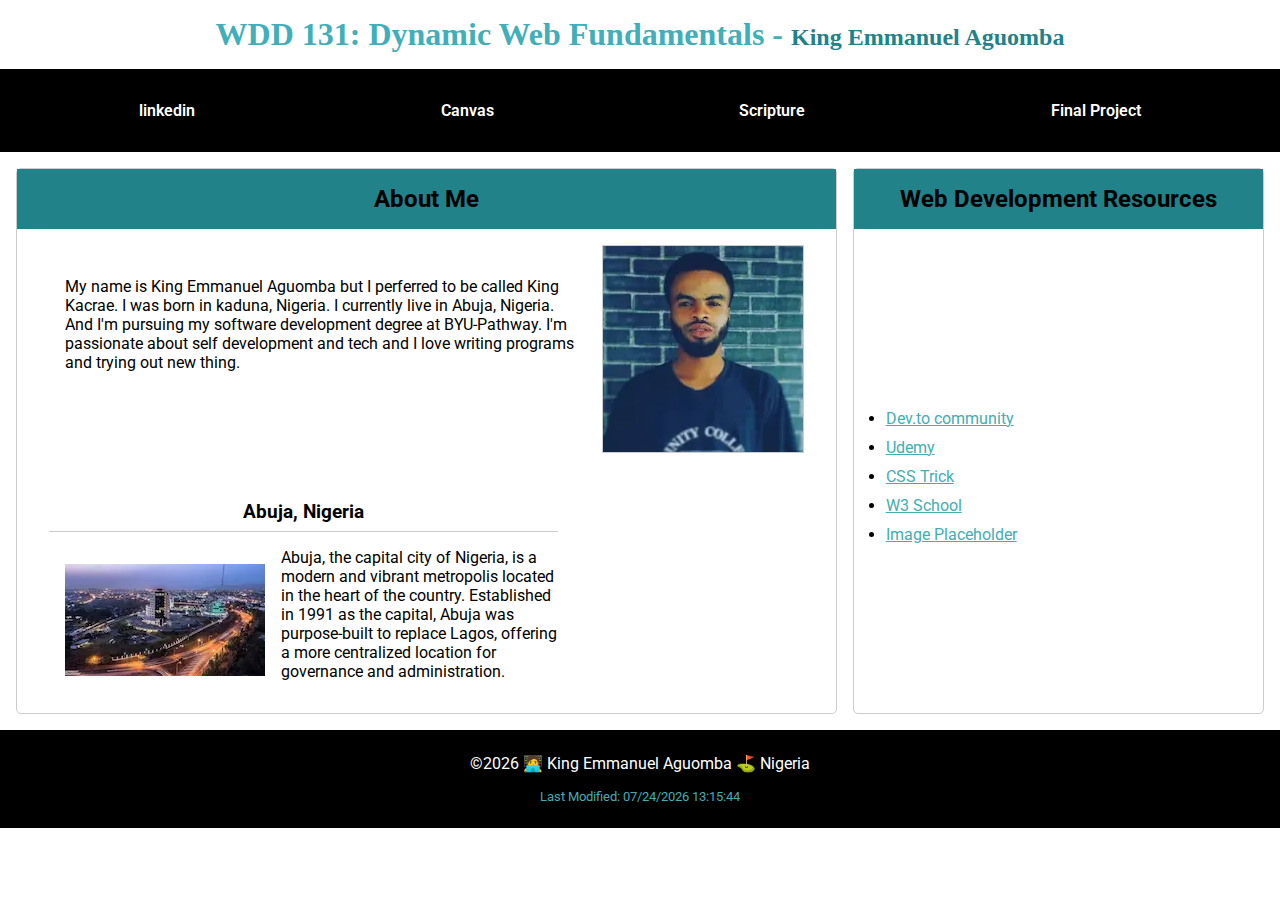
<file: index.html>
<!DOCTYPE html>
<html lang="en">
<head>
    <meta charset="UTF-8">
    <meta name="viewport" content="width=device-width, initial-scale=1.0">
    <title>WDD 131 - Dynamic Web Fundamentals - King Emmanuel Aguomba</title>
    <meta name="description" content="WDD 131 – Dynamic Web Fundamentals - King Emmanuel Aguomba">
    <meta name="author" content="King Emmanuel Aguomba">
    <link rel="stylesheet" href="styles/base.css">
    <link rel="preconnect" href="https://fonts.googleapis.com">
    <link rel="preconnect" href="https://fonts.gstatic.com" crossorigin>
    <link href="https://fonts.googleapis.com/css2?family=Roboto:ital,wght@0,100..900;1,100..900&display=swap" rel="stylesheet">
    <!--Script file-->
    <script src="scripts/getdates.js" defer></script>
</head>
<body>
    <header>
        <h1>WDD 131: Dynamic Web Fundamentals - <small>King Emmanuel Aguomba</small></h1>
        <nav>
            <a href="https://www.linkedin.com/in/king-aguomba" target="_blank">linkedin</a>
            <a href="https://byupw.instructure.com/." target="_blank">Canvas</a>
            <a href="https://www.churchofjesuschrist.org/study/scriptures" target="_blank">Scripture</a>
            <a href="">Final Project</a>
        </nav>
    </header>
    <div class="layout">
        <main>
            <section class="card">
                <div class="card-header">
                    <h2>About Me</h2>
                </div>
                <div class="card-body">
                    <img src="images/profile.webp" alt="Profile Picture">
                    <p>My name is King Emmanuel Aguomba but I perferred to be called King Kacrae. I was born in kaduna, Nigeria.
                        I currently live in Abuja, Nigeria. And I'm pursuing my software development degree at BYU-Pathway. I'm passionate
                        about self development and tech and I love writing programs and trying out new thing.
                    </p>
                </div>
            </section>
            <section class="card">
                <div class="card-footer">
                    <h3> Abuja, Nigeria</h3>
                    <img src="images/state.webp" alt="Abuja">
                    <p> 
                        Abuja, the capital city of Nigeria, is a modern and vibrant metropolis located in the heart of the country.
                        Established in 1991 as the capital, Abuja was purpose-built to replace Lagos, offering a more centralized
                        location for governance and administration.
                    </p>
                </div>
            </section>
        </main>
        <aside>
            <div class="card-header">
                <h2>Web Development Resources</h2>
            </div>
            <ul>
                <li><a href="">Dev.to community</a></li>
                <li><a href="">Udemy</a></li>
                <li><a href="">CSS Trick</a></li>
                <li><a href="">W3 School</a></li>
                <li><a href="">Image Placeholder</a></li>
            </ul>
        </aside>
   </div>
    <footer>
        <p>&copy;<span id="currentyear"></span> 🧑‍💻 King Emmanuel Aguomba ⛳ Nigeria</p>
        <p id="lastModified"></p>
    </footer>
</body>
</html>
</file>
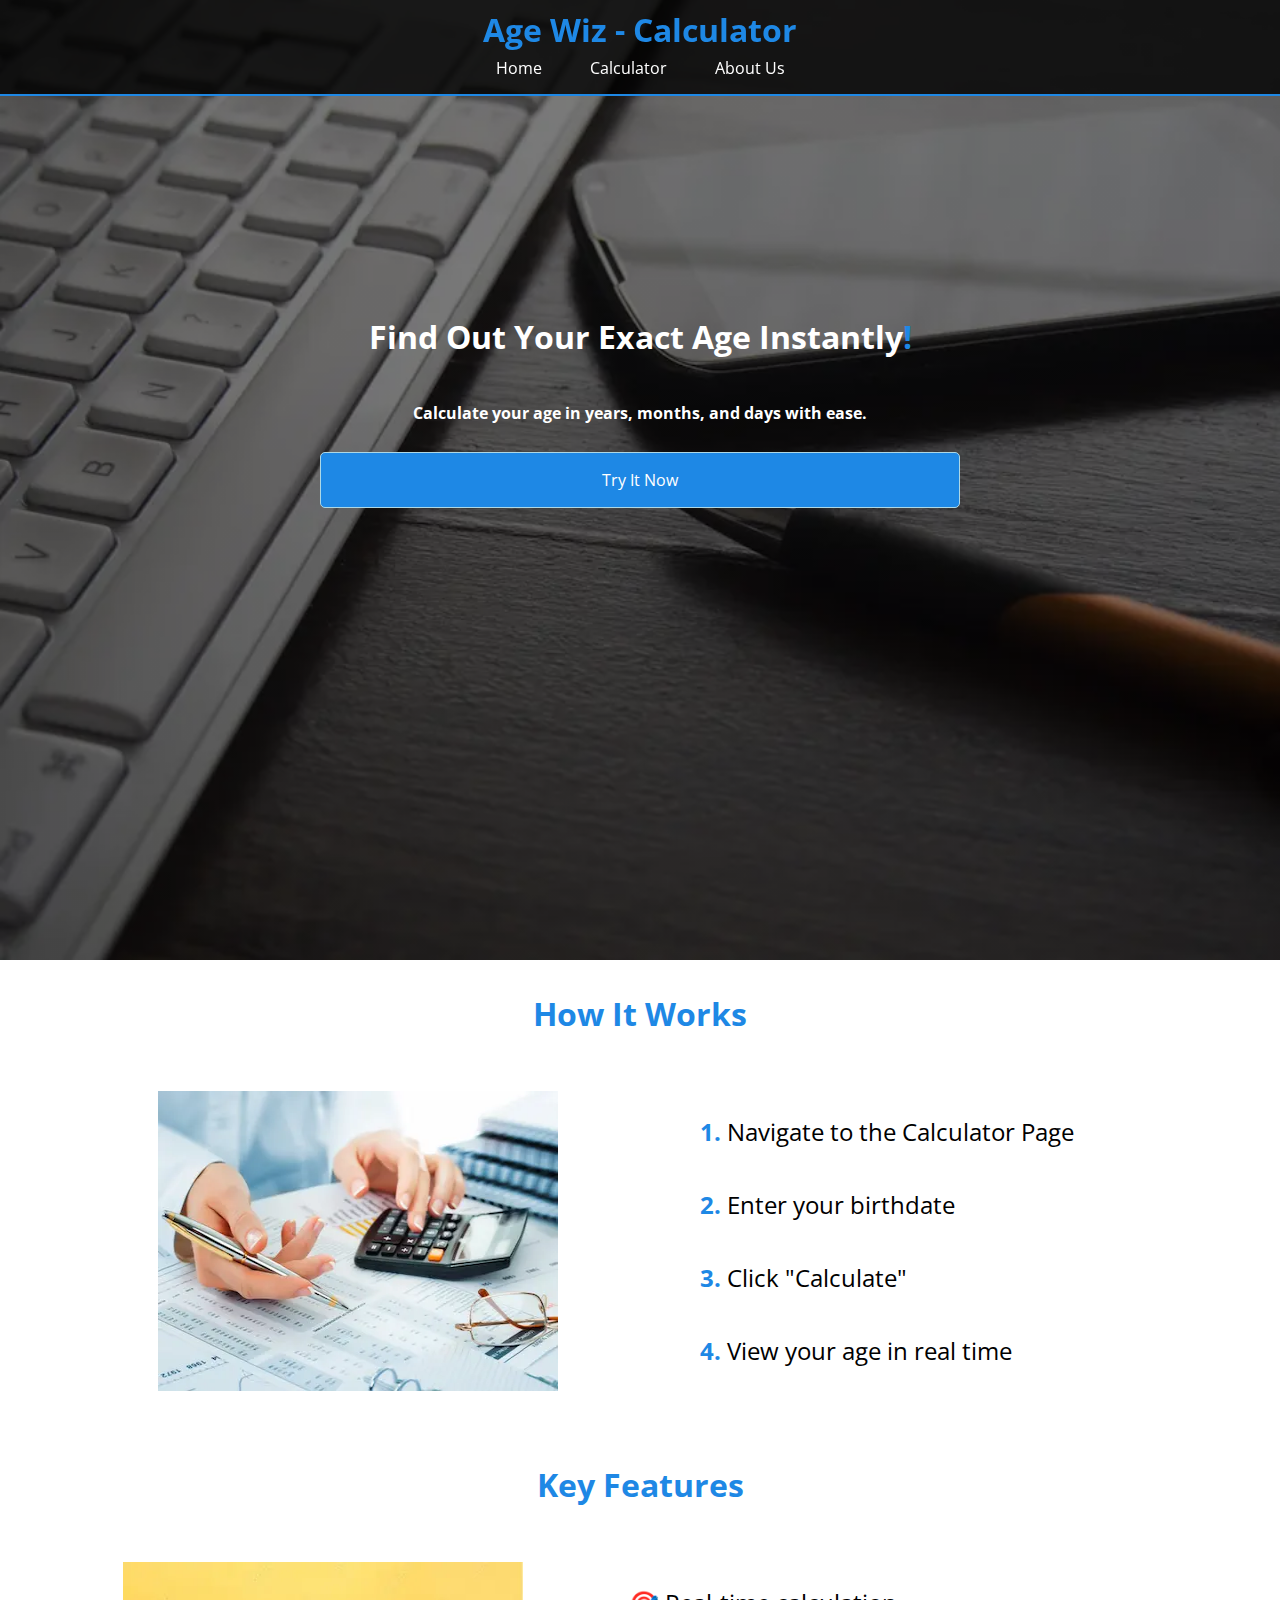
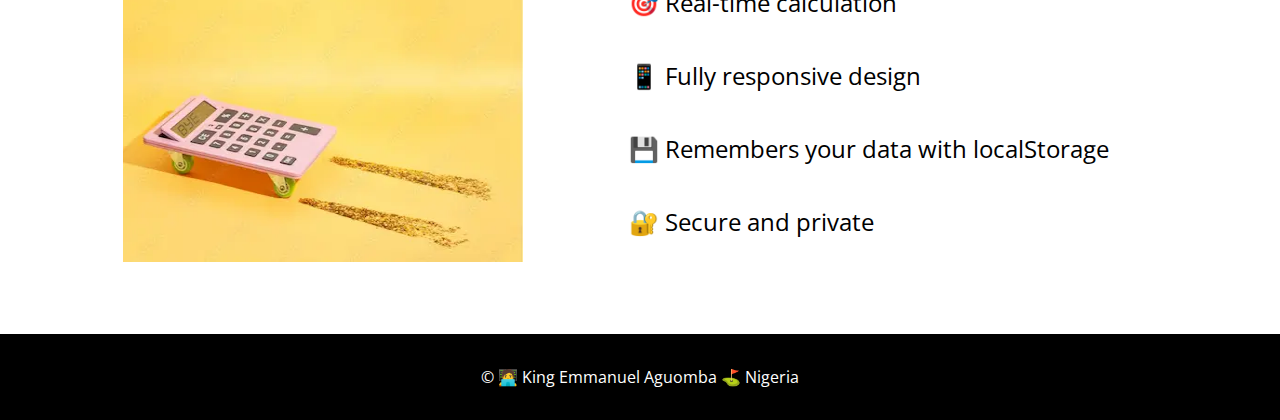
<file: project/index.html>
<!DOCTYPE html>
<html lang="en">
<head>
    <meta charset="UTF-8">
    <meta name="viewport" content="width=device-width, initial-scale=1.0">
    <title>Age Calculator</title>
    <link href="https://fonts.googleapis.com/css2?family=Open+Sans:ital,wght@0,300..800;1,300..800&family=Oswald:wght@200..700&family=Poppins:ital,wght@0,100;0,200;0,300;0,400;0,500;0,600;0,700;0,800;0,900;1,100;1,200;1,300;1,400;1,500;1,600;1,700;1,800;1,900&family=Roboto:ital,wght@0,100..900;1,100..900&display=swap" rel="stylesheet">
    <link rel="stylesheet" href="styles/age-style.css">
    <link rel="stylesheet" href="styles/large-age-style.css">
    <script src="scripts/calculator.js"></script>
</head>
<body>
    <header>
        <h1>Age Wiz - Calculator</h1>
        <nav>
            <ul>
                <li><a href="index.html">Home</a></li>
                <li><a href="calculator.html">Calculator</a></li>
                <li><a href="about.html">About Us</a></li>
            </ul>
       </nav>
    </header>
    <main>
        <div class="hero">
            <picture>
                <source srcset="images/larger-hero-img.webp" media="(min-width: 769px)">
                <source srcset="images/medium-hero-img.webp" media="(min-width: 500px)">
                <img src="images/small-hero-img.webp" alt="Hero-image" loading="lazy" width="400">
            </picture>
            <h1>Find Out Your Exact Age Instantly<span  id="exclamation">!</span></h1>
            <p>Calculate your age in years, months, and days with ease.</p>
            <a class="cta" href="calculator.html">Try It Now</a>
        </div>
        <section>
            <h2>How It Works</h2>
            <div class="list">
                <img src="images/feature-image.webp" alt="calculator" loading="lazy" width="400" height="300">
                <ul>
                    <li><strong class="numbers">1.</strong> Navigate to the Calculator Page</li>
                    <li><strong class="numbers">2.</strong> Enter your birthdate</li>
                    <li><strong class="numbers">3.</strong> Click "Calculate"</li>
                    <li><strong class="numbers">4.</strong> View your age in real time</li>
                </ul>
            </div>
        </section>
        <section>
            <h2>Key Features</h2>
            <div class="list">
                <img src="images/calculator-img.webp" alt="calculator" loading="lazy" width="400" height="300">
                <ul>
                    <li>🎯 Real-time calculation</li>
                    <li>📱 Fully responsive design</li>
                    <li>💾 Remembers your data with localStorage</li>
                    <li>🔐 Secure and private</li>
                </ul>
            </div>
        </section>
    </main>
    <footer>
        <p>&copy; <span id="year"></span>  🧑‍💻 King Emmanuel Aguomba ⛳ Nigeria </p>
    </footer>
</body>
</html>
</file>
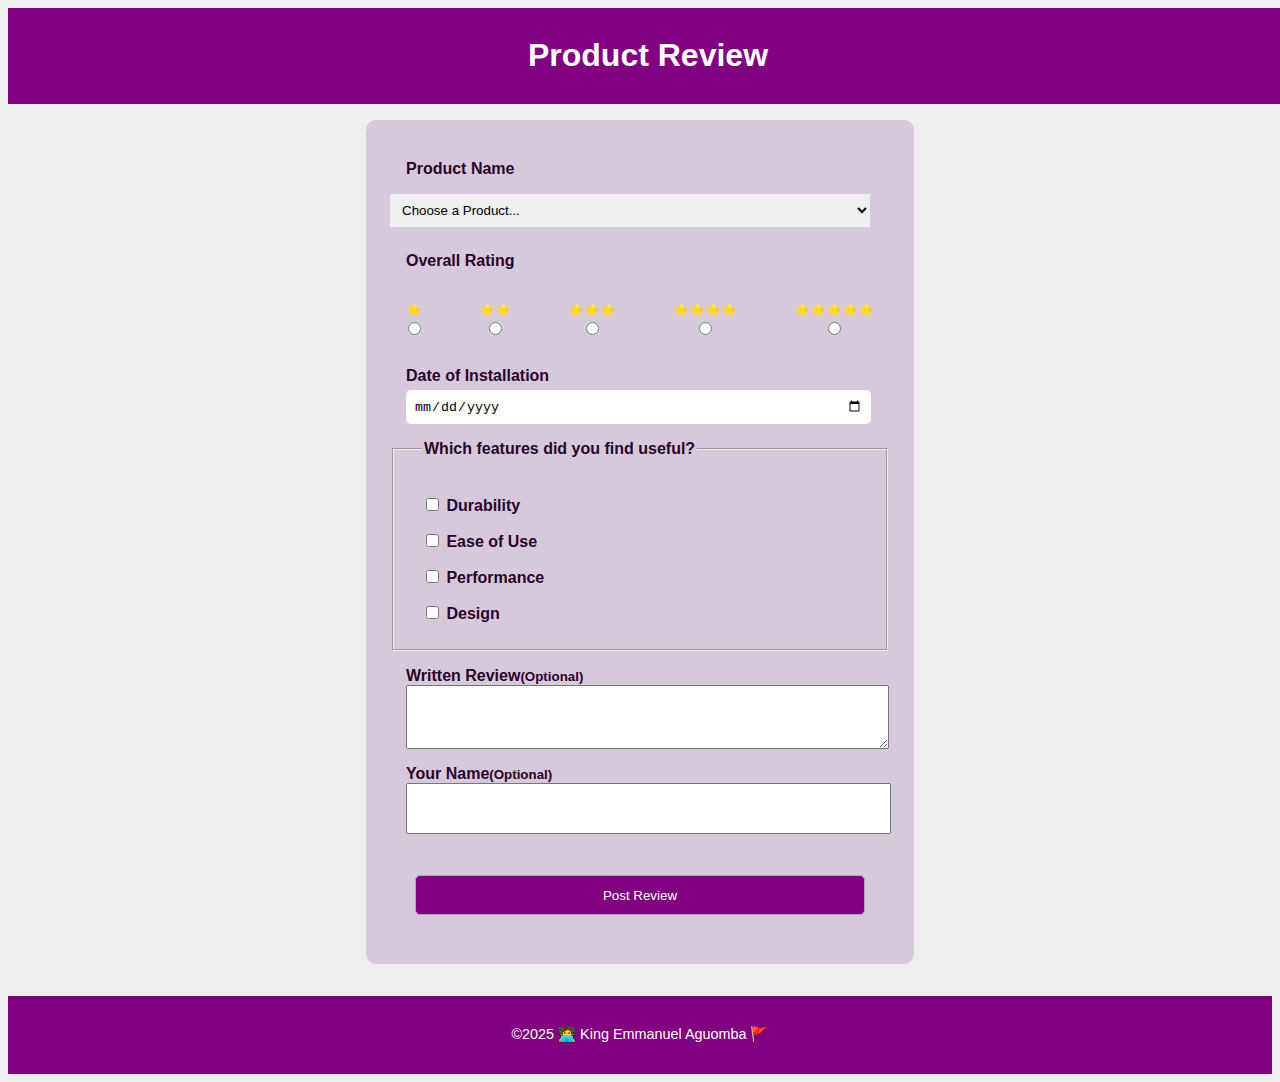
<file: form.html>
<!DOCTYPE html>
<html lang="en">
<head>
    <meta charset="UTF-8">
    <meta name="viewport" content="width=device-width, initial-scale=1.0">
    <title>Product Review</title>
    <link rel="stylesheet" href="styles/form.css">
    <script src="scripts/form.js" defer ></script>
</head>
<body>
    <header>
        <h1>Product Review</h1>
    </header>
    <main>
        <form method="get" action="review.html">
            <label for="productName">Product Name </label>
            <select id="productName" name="productName" required>
                <option value="" disabled selected>Choose a Product...</option>
            </select>
            <label>Overall Rating</label>
            <div class="rating">
                <label for="star1">⭐
                    <input type="radio" id="star1" name="rating" value="1" required >
                </label>
                <label for="star2">⭐⭐
                    <input type="radio" id="star2" name="rating" value="2" required >
                </label>
                <label for="star3">⭐⭐⭐
                    <input type="radio" id="star3" name="rating" value="3" required >
                </label>
                <label for="star4">⭐⭐⭐⭐
                    <input type="radio" id="star4" name="rating" value="4" required >
                </label>
                <label for="star5">⭐⭐⭐⭐⭐
                    <input type="radio" id="star5" name="rating" value="5" required >
                </label>
            </div>

            <label for="installDate">Date of Installation
                <input type="date" id="installDate" name = "installDate" required >
            </label>

            <fieldset>
                <legend>Which features did you find useful?</legend>
                <label><input type="checkbox" name="features" value="Durability" > Durability </label>
                <label><input type="checkbox" name="features" value="Ease of Use" > Ease of Use </label>
                <label><input type="checkbox" name="features" value="Performance"> Performance </label>
                <label><input type="checkbox" name="features" value="Design"> Design </label>
            </fieldset>

            <label for="writtenReview">Written Review<small>(Optional)</small>
                <textarea id="writtenReview" name="writtenReview"></textarea>
            </label>
            <label for="userName">Your Name<small>(Optional)</small>
                <input type="text" id="userName" name="userName">
            </label>

            <input type="submit" value="Post Review">
        </form>
    </main>
    <footer>
        <p>&copy;2025 🧑‍💻 King Emmanuel Aguomba 🚩</p>
    </footer>
</body>
</html>
</file>
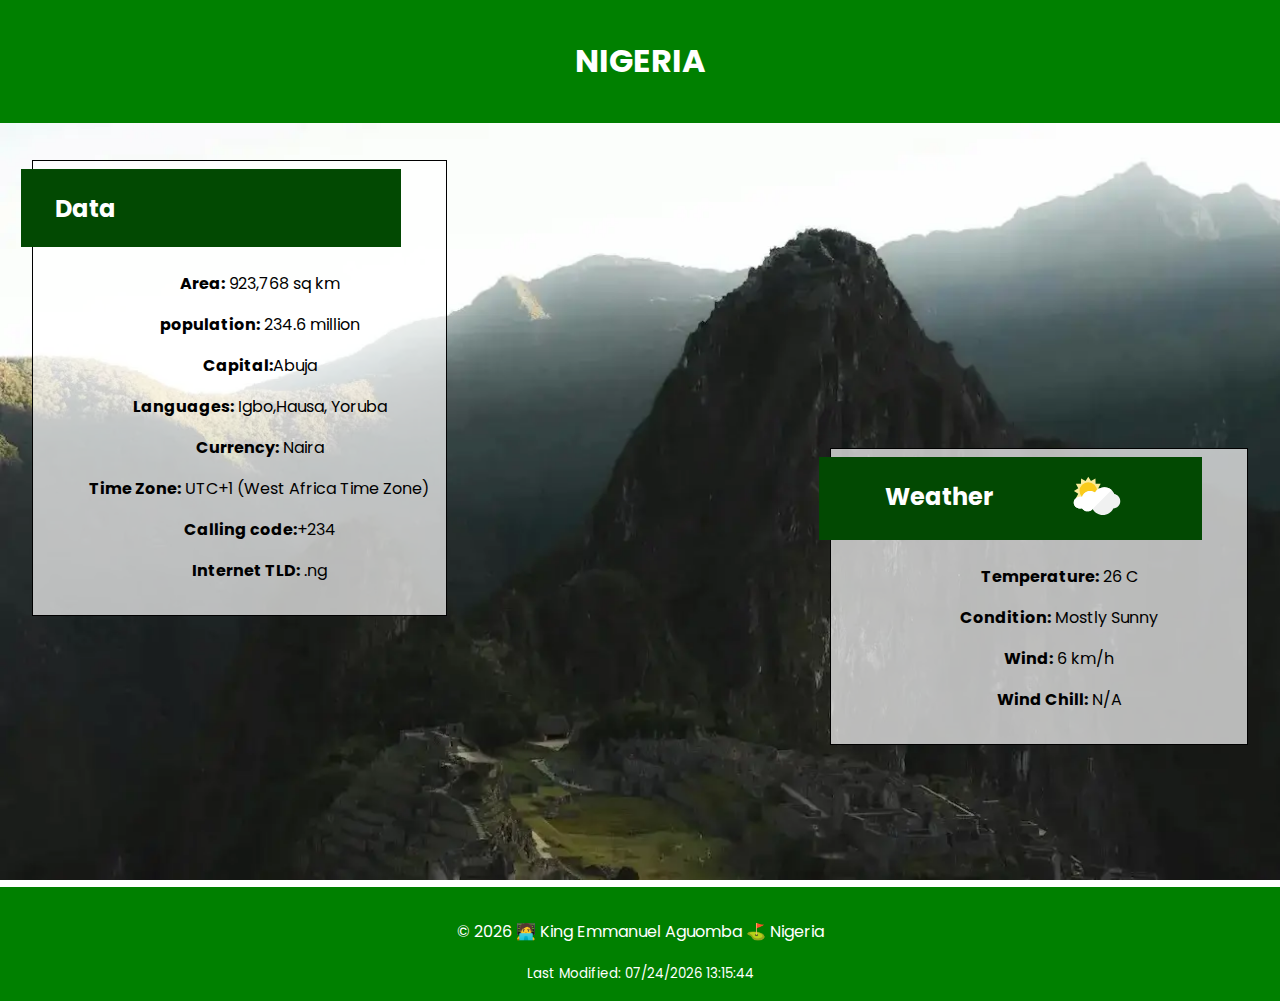
<file: place.html>
<!DOCTYPE html>
<html lang="en-US">
<head>
    <meta charset="UTF-8">
    <meta name="viewport" content="width=device-width, initial-scale=1.0">
    <title>Nigeria | WDD131</title>
    <meta name="Description" content="My country page.">
    <meta name="Author" content="King Emmanuel Aguomba">

    <link rel="preconnect" href="https://fonts.googleapis.com">
    <link rel="preconnect" href="https://fonts.gstatic.com" crossorigin>
    <link href="https://fonts.googleapis.com/css2?family=Open+Sans:ital,wght@0,300..800;1,300..800&family=Oswald:wght@200..700&family=Poppins:ital,wght@0,100;0,200;0,300;0,400;0,500;0,600;0,700;0,800;0,900;1,100;1,200;1,300;1,400;1,500;1,600;1,700;1,800;1,900&family=Roboto:ital,wght@0,100..900;1,100..900&display=swap" rel="stylesheet">
    <link rel="stylesheet" href="styles/place.css">
    <link rel="stylesheet" href="styles/place-large.css">

    <script src="scripts/place.js" defer></script>
</head>
<body>
    <header>
            <h1>NIGERIA</h1>
    </header>
    <main>
        <div class="hero">
            <picture>
                <source srcset="images/hero-large-img.webp" media="(min-width: 1000px)">
                <source srcset="images/hero-medium-img.webp" media="(min-width: 550px)">
                <img src="images/hero-small-img.webp" alt="hero-img" width="400" height="200">
            </picture>
        </div>
        <section>
            <div class="data">
                <div class="data-header">
                    <h2>Data</h2>
                </div>
                <ul>
                    <li><strong>Area:</strong> 923,768 sq km</li>
                    <li><strong>population:</strong> 234.6 million</li>
                    <li><strong>Capital:</strong>Abuja</li>
                    <li><strong>Languages:</strong> Igbo,Hausa, Yoruba</li>
                    <li><strong>Currency:</strong> Naira</li>
                    <li><strong>Time Zone:</strong> UTC+1 (West Africa Time Zone) </li>
                    <li><strong>Calling code:</strong>+234</li>
                    <li><strong>Internet TLD:</strong> .ng</li>
                </ul>
            </div>
        </section>
        <section>
            <div class="weather">
                <div class="data-header">
                    <h2>Weather</h2>
                    <img src="images/cloudy_sun_icon.svg" alt="Weather">
                </div>
                <ul>
                    <li><strong>Temperature:</strong> 26 C</li>
                    <li><strong>Condition:</strong> Mostly Sunny</li>
                    <li><strong>Wind:</strong> 6 km/h </li>
                    <li><strong>Wind Chill:</strong> <span id="wind-chill"></span></li>
                </ul>
            </div>
        </section>
    </main>
    <footer>
        <p>&copy; <span id="year"></span>  🧑‍💻 King Emmanuel Aguomba ⛳ Nigeria </p>
        <small><span id="last-modified"></span> </small>
    </footer>
</body>
</html>
</file>
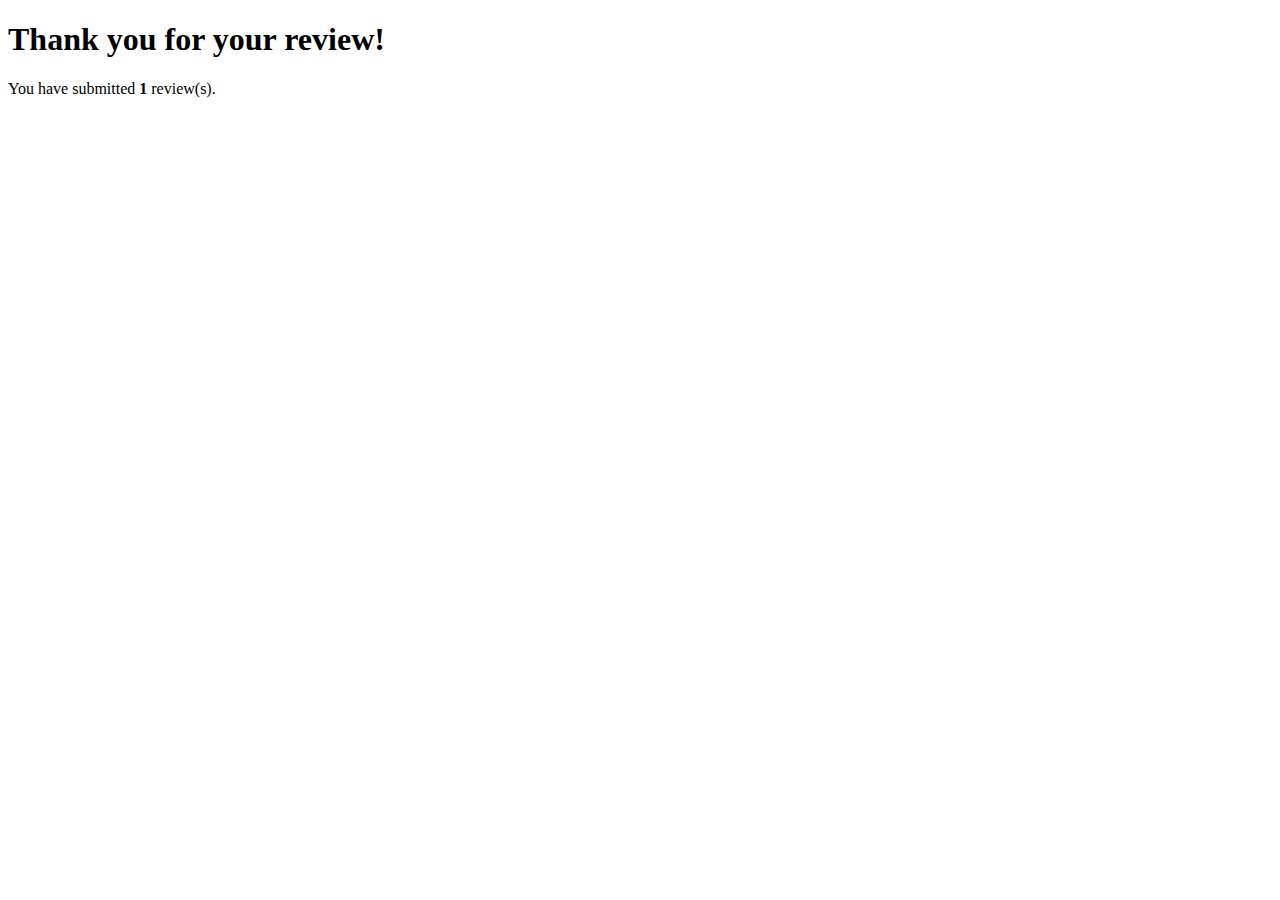
<file: review.html>
<!DOCTYPE html>
<html lang="en">
<head>
    <meta charset="UTF-8">
    <meta name="viewport" content="width=device-width, initial-scale=1.0">
    <title>Review Cofirmation</title>
    <script src="scripts/review.js" defer></script>
</head>
<body>
    <h1>Thank you for your review!</h1>
  <p>You have submitted <strong id="review-count"></strong> review(s).</p>
</body>
</html>
</file>
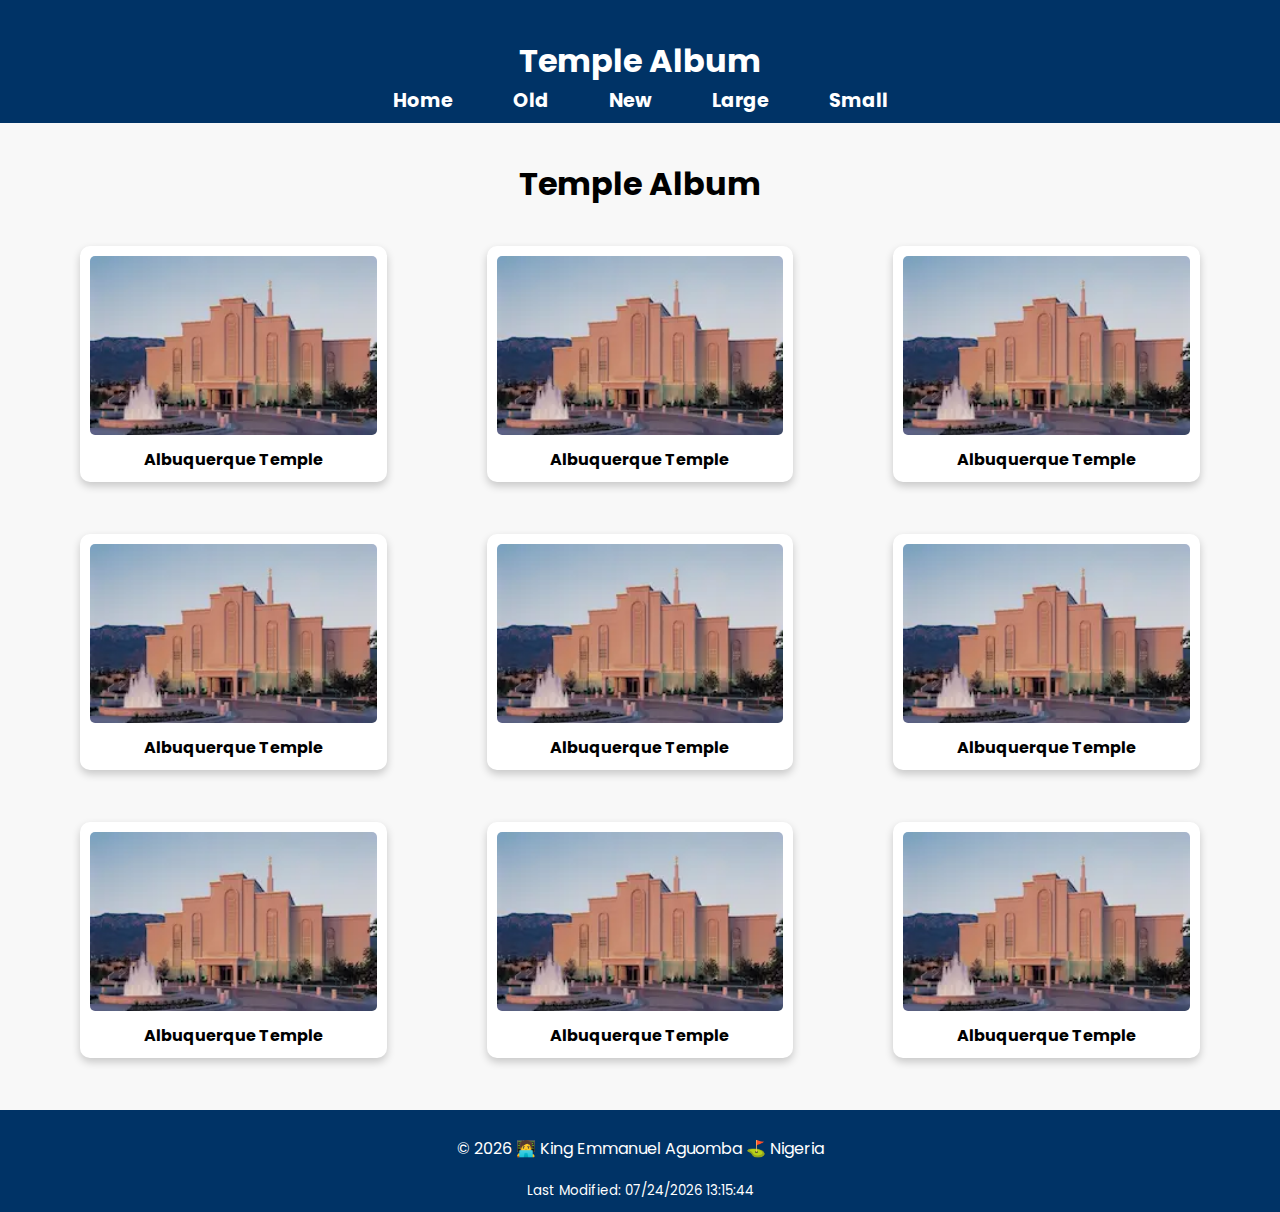
<file: temples.html>
<!DOCTYPE html>
<html lang="en">
<head>
    <meta charset="UTF-8">
    <meta name="viewport" content="width=device-width, initial-scale=1.0">
    <title>Document</title>
    <meta name="description" content="Building a responsive menu(Hamburger button) using JavaScript">
    <meta name="author" content="King Emmanuel Aguomba">

    <link rel="preconnect" href="https://fonts.googleapis.com">
    <link rel="preconnect" href="https://fonts.gstatic.com" crossorigin>
    <link href="https://fonts.googleapis.com/css2?family=Open+Sans:ital,wght@0,300..800;1,300..800&family=Oswald:wght@200..700&family=Poppins:ital,wght@0,100;0,200;0,300;0,400;0,500;0,600;0,700;0,800;0,900;1,100;1,200;1,300;1,400;1,500;1,600;1,700;1,800;1,900&family=Roboto:ital,wght@0,100..900;1,100..900&display=swap" rel="stylesheet">
    <link rel="stylesheet" href="styles/temples.css">
    <link rel="stylesheet" href="styles/temples-large.css">

    <script src="scripts/temples.js" defer></script>
</head>
<body>
    <header>
        <h1>Temple Album</h1>
        <nav>
            <button id="menu-tog">☰</button>
            <ul id="menu">
                <li><a href="#">Home</a></li>
                <li><a href="#">Old</a></li>
                <li><a href="#">New</a></li>
                <li><a href="">Large</a></li>
                <li><a href="">Small</a></li>
            </ul>
        </nav>
    </header>
    <main>
        <h1>Temple Album</h1>
        <section class="temples-gallery">
            <figure>
                <img src="images/temple.webp" alt="Temple 1">
                <figcaption> Albuquerque Temple</figcaption>
            </figure>
            <figure>
                <img src="images/temple.webp" alt="Temple 2">
                <figcaption> Albuquerque Temple</figcaption>
            </figure>
            <figure>
                <img src="images/temple.webp" alt="Temple 3">
                <figcaption> Albuquerque Temple</figcaption>
            </figure>
            <figure>
                <img src="images/temple.webp" alt="Temple 4">
                <figcaption> Albuquerque Temple</figcaption>
            </figure>
            <figure>
                <img src="images/temple.webp" alt="Temple 5">
                <figcaption> Albuquerque Temple</figcaption>
            </figure>
            <figure>
                <img src="images/temple.webp" alt="Temple 6">
                <figcaption> Albuquerque Temple</figcaption>
            </figure>
            <figure>
                <img src="images/temple.webp" alt="Temple 7">
                <figcaption> Albuquerque Temple</figcaption>
            </figure>
            <figure>
                <img src="images/temple.webp" alt="Temple 8">
                <figcaption> Albuquerque Temple</figcaption>
            </figure>
            <figure>
                <img src="images/temple.webp" alt="Temple 9">
                <figcaption> Albuquerque Temple</figcaption>
            </figure>

        </section>
    </main>
    <footer>
        <p>&copy; <span id="year"></span>  🧑‍💻 King Emmanuel Aguomba ⛳ Nigeria </p>
        <small><span id="last-modified"></span> </small>
    </footer>
</body>
</html>
</file>
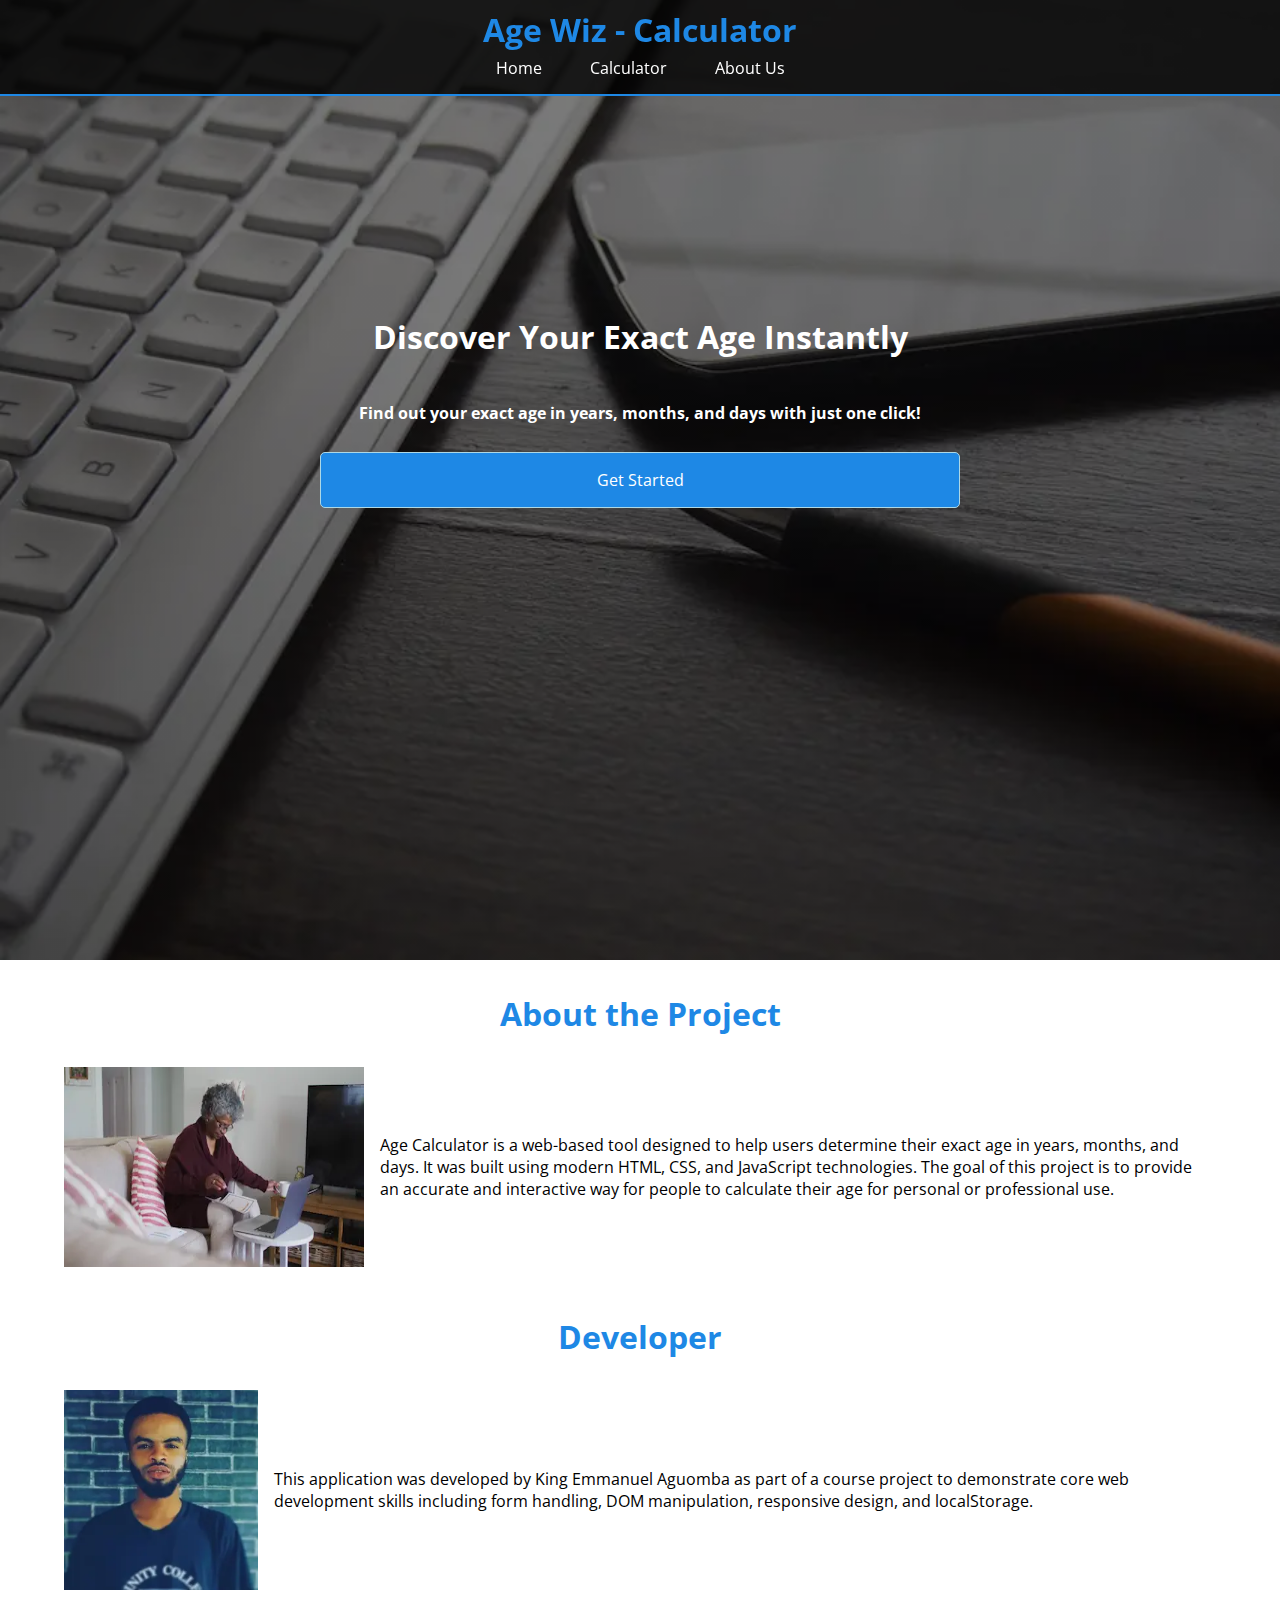
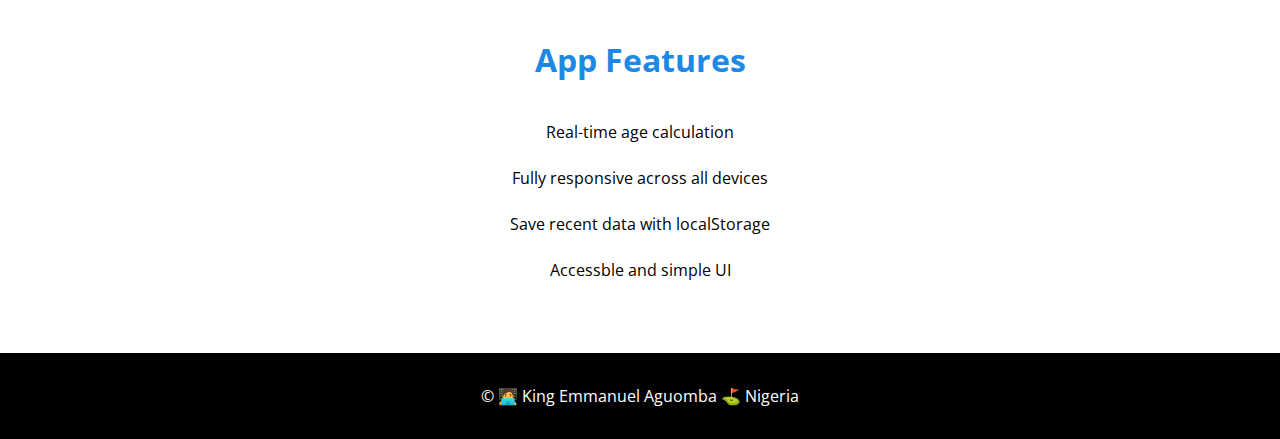
<file: project/about.html>
<!DOCTYPE html>
<html lang="en">
<head>
    <meta charset="UTF-8">
    <meta name="viewport" content="width=device-width, initial-scale=1.0">
    <title>Age Calculator</title>
    <link href="https://fonts.googleapis.com/css2?family=Open+Sans:ital,wght@0,300..800;1,300..800&family=Oswald:wght@200..700&family=Poppins:ital,wght@0,100;0,200;0,300;0,400;0,500;0,600;0,700;0,800;0,900;1,100;1,200;1,300;1,400;1,500;1,600;1,700;1,800;1,900&family=Roboto:ital,wght@0,100..900;1,100..900&display=swap" rel="stylesheet">
    <link rel="stylesheet" href="styles/age-style.css">
    <link rel="stylesheet" href="styles/large-age-style.css">
    <script src="scripts/calculator.js" defer></script>
</head>
<body>
    <header>
        <h1>Age Wiz - Calculator</h1>
        <nav>
            <ul>
                <li><a href="index.html">Home</a></li>
                <li><a href="calculator.html">Calculator</a></li>
                <li><a href="about.html">About Us</a></li>
            </ul>
       </nav>
    </header>
    <main>
        <div class="hero">
            <picture>
                <source srcset="images/larger-hero-img.webp" media="(min-width: 769px)">
                <source srcset="images/medium-hero-img.webp" media="(min-width: 500px)">
                <img src="images/small-hero-img.webp" alt="Hero-image" width="400">
            </picture>
            <h1>Discover Your Exact Age Instantly</h1>
            <p>Find out your exact age in years, months, and days with just one click!</p>
            <a class="cta" href="calculator.html">Get Started</a>
        </div>
        <section>
            <h2>About the Project</h2>
            <div class="list">
                <img src="images/small-hero-img1.webp" alt="calculator" loading="lazy" width="300" height="200">
                <p>Age Calculator is a web-based tool designed to help users determine their exact age in years, months,
                    and days. It was built using modern HTML, CSS, and JavaScript technologies. The goal of this project
                   is to provide an accurate and interactive way for people to calculate their age for personal or professional use.
                </p>
            </div>
        </section>
        <section>
            <h2>Developer</h2>
            <div class="list">
                <img src="images/Mypassport.webp" alt="calculator" loading="lazy" width="300" height="200">
                <p>This application was developed by King Emmanuel Aguomba as part of a course project
                    to demonstrate core web development skills including form handling, DOM manipulation,
                    responsive design, and localStorage.
                </p>
            </div>
        </section>
        <section>
            <h2>App Features</h2>
            <ul class="about-feat">
                <li>Real-time age calculation</li>
                <li>Fully responsive across all devices</li>
                <li>Save recent data with localStorage</li>
                <li>Accessble and simple UI</li>
            </ul>
        </section>
    </main>
    <footer>
        <p>&copy; <span id="year"></span>  🧑‍💻 King Emmanuel Aguomba ⛳ Nigeria </p>
    </footer>
</body>
</html>
</file>
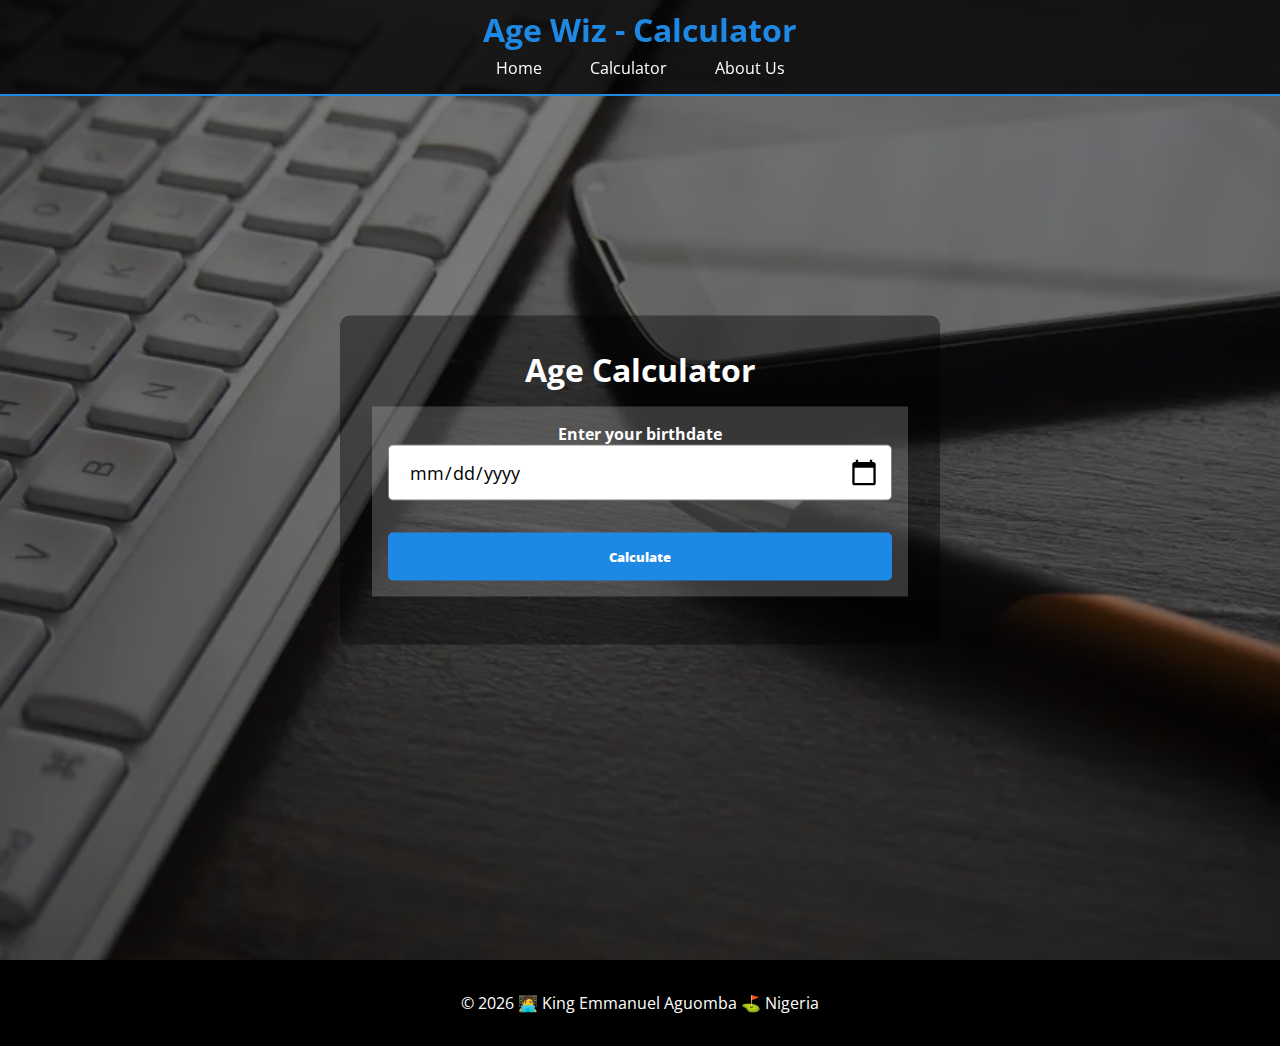
<file: project/calculator.html>
<!DOCTYPE html>
<html lang="en">
<head>
    <meta charset="UTF-8">
    <meta name="viewport" content="width=device-width, initial-scale=1.0">
    <title>Age Calculator</title>
    <link href="https://fonts.googleapis.com/css2?family=Open+Sans:ital,wght@0,300..800;1,300..800&family=Oswald:wght@200..700&family=Poppins:ital,wght@0,100;0,200;0,300;0,400;0,500;0,600;0,700;0,800;0,900;1,100;1,200;1,300;1,400;1,500;1,600;1,700;1,800;1,900&family=Roboto:ital,wght@0,100..900;1,100..900&display=swap" rel="stylesheet">
    <link rel="stylesheet" href="styles/age-style.css">
    <link rel="stylesheet" href="styles/large-age-style.css">
    <script src="scripts/calculator.js" defer></script>
</head>
<body>
    <header>
        <h1>Age Wiz - Calculator</h1>
        <nav>
            <ul>
                <li><a href="index.html">Home</a></li>
                <li><a href="calculator.html">Calculator</a></li>
                <li><a href="about.html">About Us</a></li>
            </ul>
        </nav>
    </header>
    <main>
        <div class="hero">
            <picture>
                <source srcset="images/larger-hero-img.webp" media="(min-width: 769px)">
                <source srcset="images/medium-hero-img.webp" media="(min-width: 500px)">
                <img src="images/small-hero-img.webp" alt="Hero-image" loading="lazy" width="400">
            </picture>
            <div class="calculator">
                <h2>Age Calculator</h2>
                <div class="input-box">
                    <label for="date">Enter your birthdate
                        <input type="date" id="date" name="date">
                    </label>
                    <button onclick="calculateAge()">Calculate</button>
                </div>
                <div id="result"></div>
            </div>
        </div>
    </main>
    <footer>
        <p>&copy; <span id="year"></span>  🧑‍💻 King Emmanuel Aguomba ⛳ Nigeria </p>
    </footer>
</body>
</html>
</file>
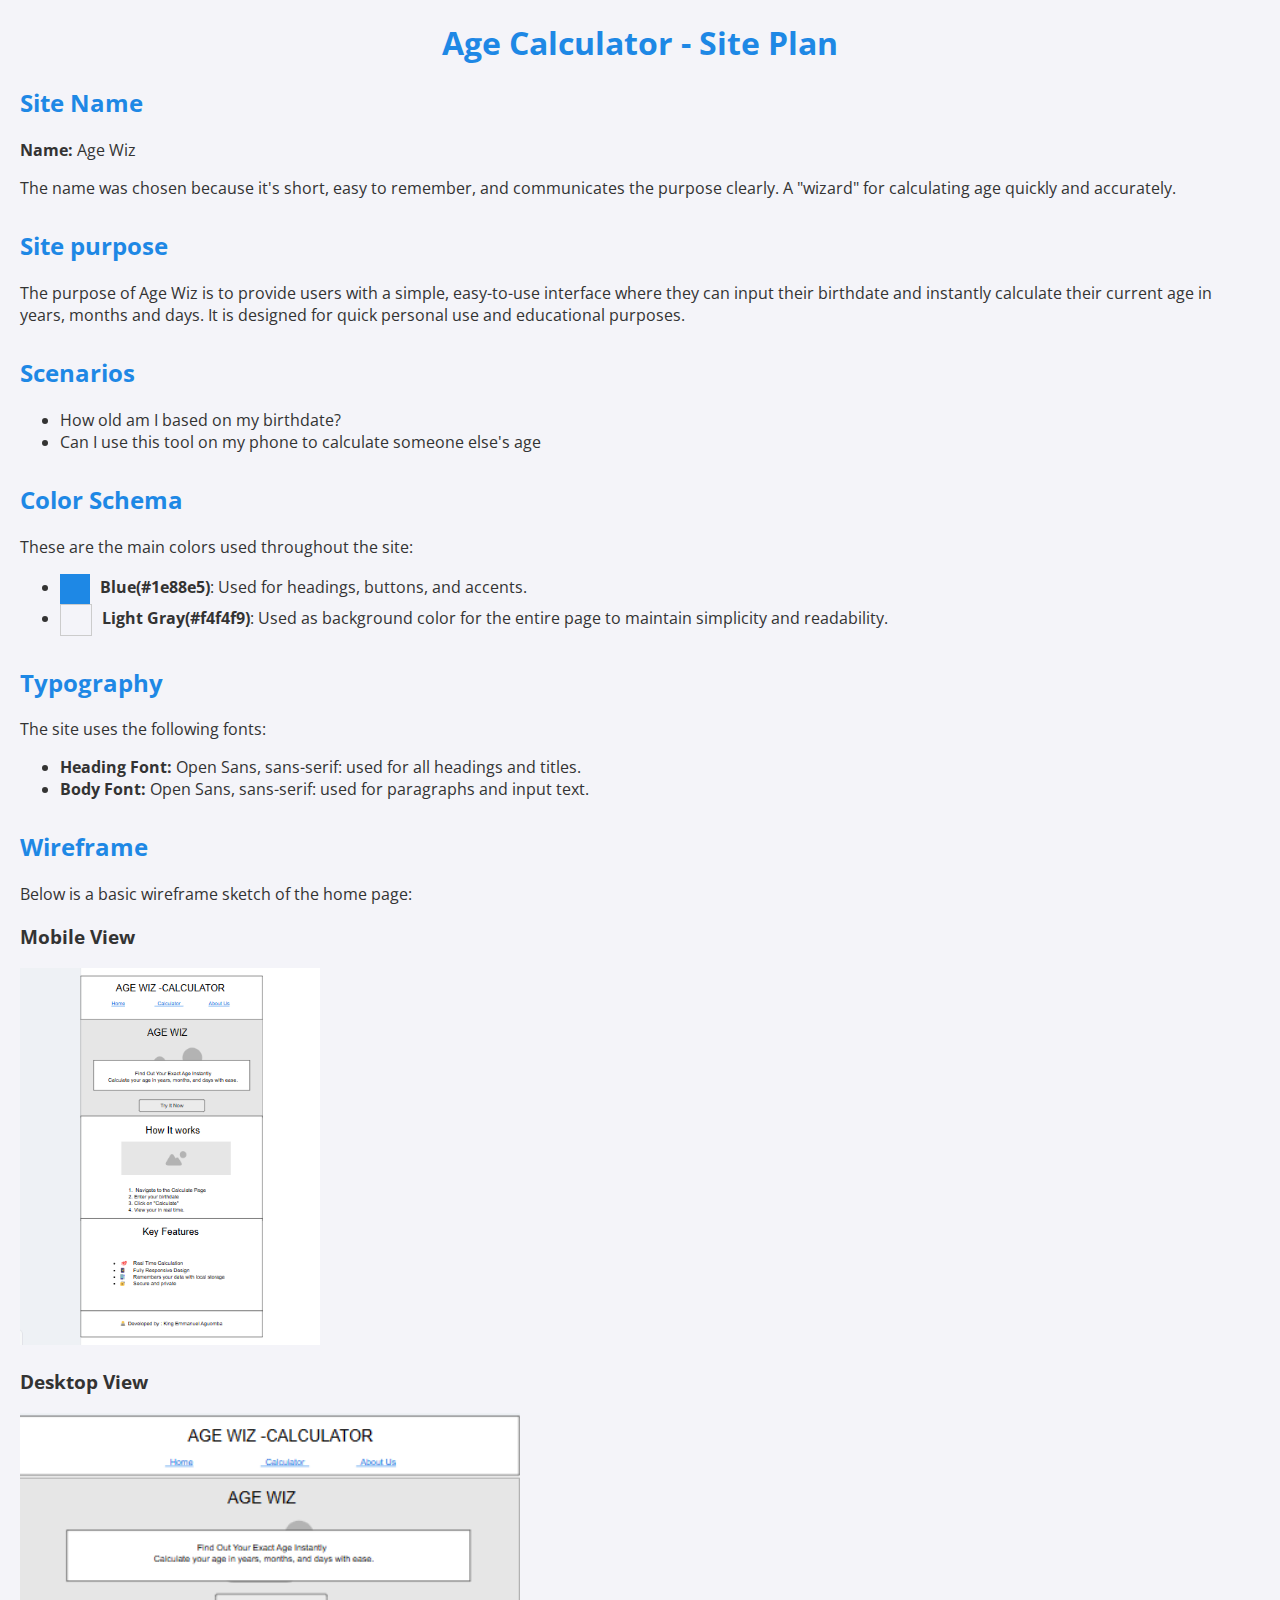
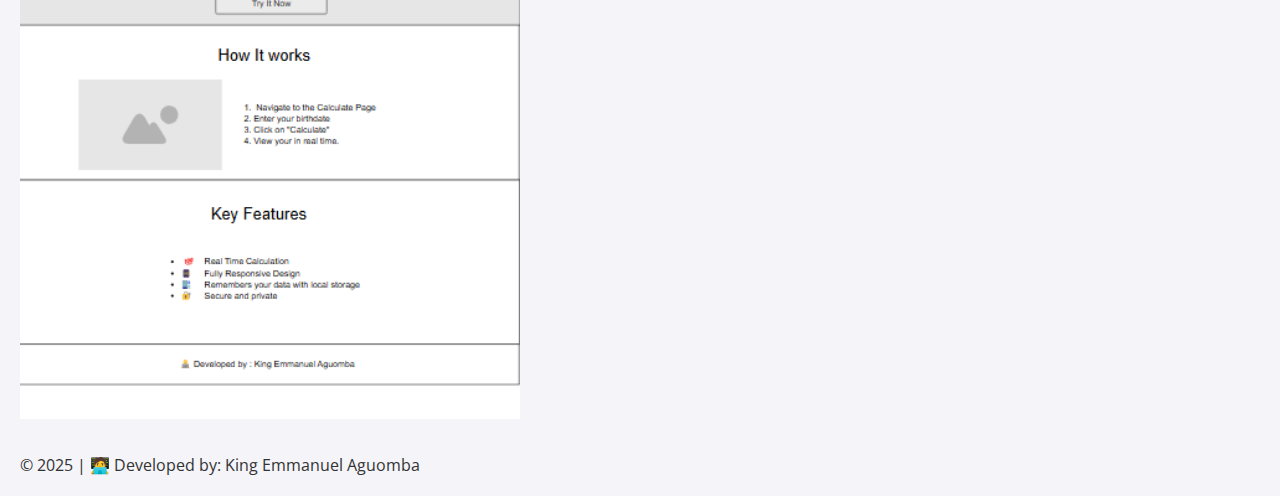
<file: project/siteplan.html>
<!DOCTYPE html>
<html lang="en">
<head>
    <meta charset="UTF-8">
    <meta name="viewport" content="width=device-width, initial-scale=1.0">
    <title>Site Plan - Age Calculator</title>
    <link href="https://fonts.googleapis.com/css2?family=Open+Sans:ital,wght@0,300..800;1,300..800&family=Oswald:wght@200..700&family=Poppins:ital,wght@0,100;0,200;0,300;0,400;0,500;0,600;0,700;0,800;0,900;1,100;1,200;1,300;1,400;1,500;1,600;1,700;1,800;1,900&family=Roboto:ital,wght@0,100..900;1,100..900&display=swap" rel="stylesheet">
    <link rel="stylesheet" href="styles/style.css">

</head>
<body>
    <header>
        <h1>Age Calculator - Site Plan</h1>
    </header>
    <main>
        <section>
            <h2>Site Name</h2>
            <p><strong>Name:</strong> Age Wiz</p>
            <p>The name was chosen because it's short, easy to remember, and communicates the purpose clearly. A "wizard" for calculating age quickly and accurately.</p>
        </section>
        <section>
            <h2>Site purpose</h2>
            <p>The purpose of Age Wiz is to provide users with a simple, easy-to-use interface where they can input their birthdate and instantly calculate their current age in years, months and days. It is designed for quick personal use and educational purposes.</p>
        </section>
        <section>
            <h2>Scenarios</h2>
            <ul>
                <li>How old am I based on my birthdate?</li>
                <li>Can I use this tool on my phone to calculate someone else's age</li>
            </ul>
        </section>

        <section>
            <h2>Color Schema</h2>
            <p>These are the main colors used throughout the site:</p>
            <ul>
                <li><span class="color-box blue"></span><strong>Blue(#1e88e5)</strong>: Used for headings, buttons, and accents.</li>
                <li><span class="color-box light"></span><strong>Light Gray(#f4f4f9)</strong>: Used as background color for the entire page to maintain simplicity and readability.</li>
            </ul>
        </section>
        <section>
            <h2>Typography</h2>
            <p>The site uses the following fonts:</p>
            <ul>
              <li><strong>Heading Font:</strong> Open Sans, sans-serif: used for all headings and titles.</li>
              <li><strong>Body Font:</strong> Open Sans, sans-serif: used for paragraphs and input text.</li>
            </ul>
        </section>
        <section>
            <h2>Wireframe</h2>
            <p>Below is a basic wireframe sketch of the home page:</p>
            <h3>Mobile View</h3>
            <img src="images/mobile-view-wireframe.png" alt="Mobile Wireframe" width="300">

            <h3>Desktop View</h3>
            <img src="images/desktop-view-wireframe.png" alt="Desktop Wireframe" width="500">
        </section>
    </main>
    <footer>
        <p>&copy; 2025 | 🧑‍💻 Developed by: King Emmanuel Aguomba </p>
    </footer>
</body>
</html>
</file>
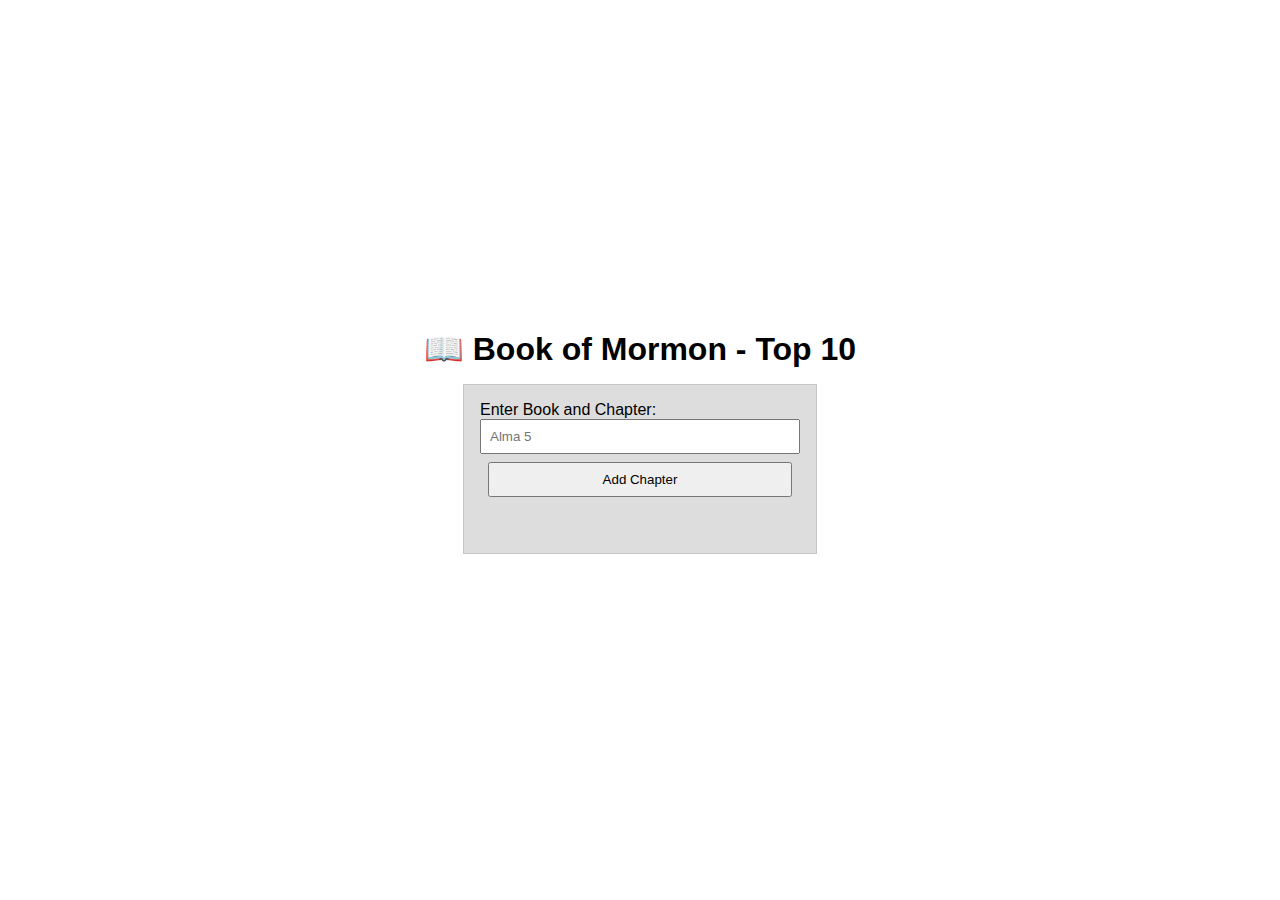
<file: week2/bom.html>
<!DOCTYPE html>
<html lang="en">
<head>
    <meta charset="UTF-8">
    <meta name="viewport" content="width=device-width, initial-scale=1.0">
    <title>Document</title>
    <meta name="description" content="">
    <meta name="author" content="King Emmanuel Aguomba">
    <link rel="stylesheet" href="styles/bom.css">
    <script src="scripts/bom.js" defer></script>
</head>
<body>
    <h1>📖 Book of Mormon - Top 10</h1>
    <main>
        <label for="favchap">Enter Book and Chapter: </label>
        <input type="text" id="favchap" placeholder="Alma 5">
        <button type="submit">Add Chapter</button>
        <ul id="list"></ul>
    </main>
</body>
</html>
</file>
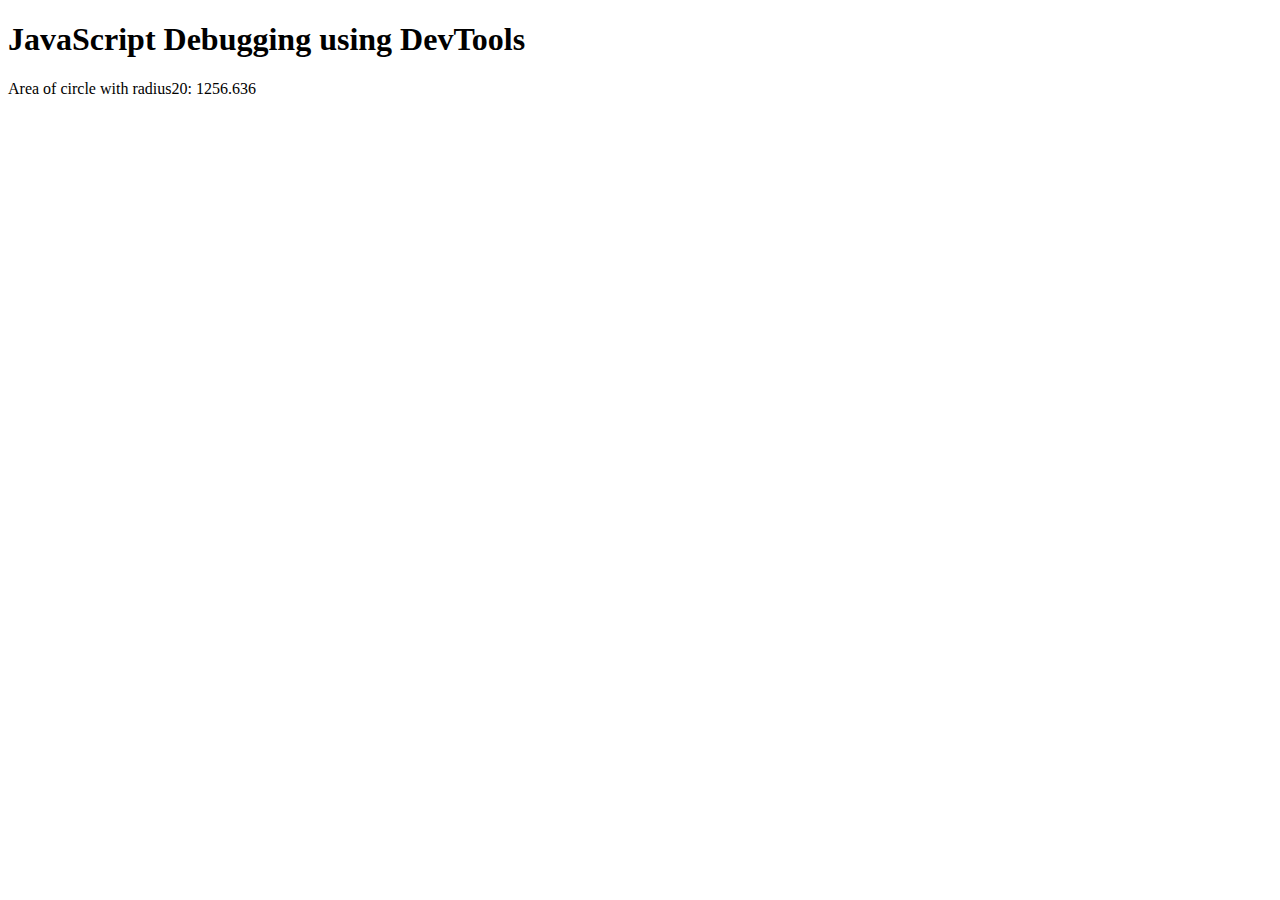
<file: week2/debugging.html>
<!DOCTYPE html>
<html lang="en">
<head>
    <meta charset="UTF-8">
    <meta name="viewport" content="width=device-width, initial-scale=1.0">
    <title>Document</title>
    <script src="scripts/debugging.js" defer></script>
</head>
<body>
    <h1>JavaScript Debugging using DevTools</h1>
    <p>Area of circle with radius<span id="radius"></span>: <span id="area"></span></p>
</body>
</html>
</file>
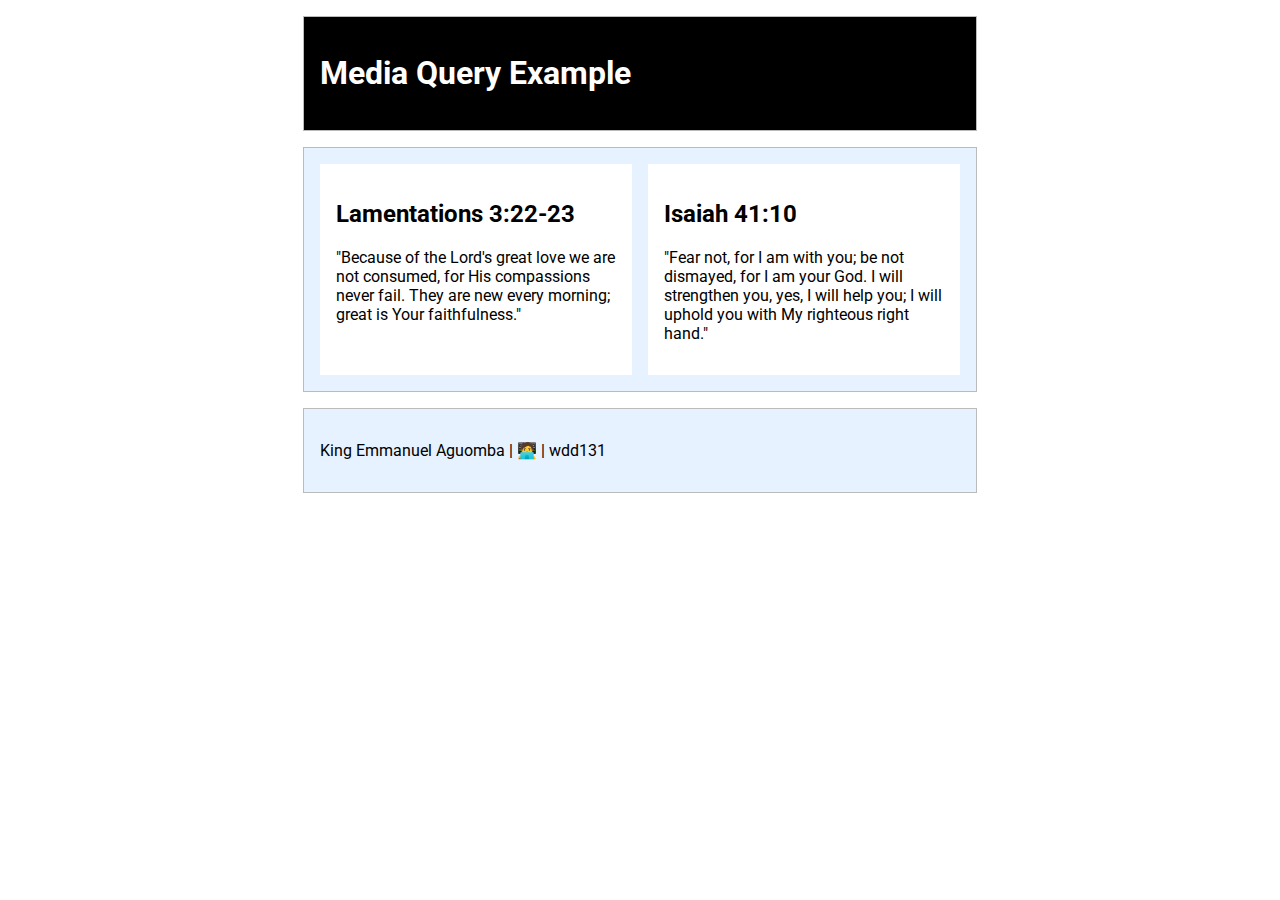
<file: week2/media-query.html>
<!DOCTYPE html>
<html lang="en">
<head>
    <meta charset="UTF-8">
    <meta name="viewport" content="width=device-width, initial-scale=1.0">
    <title>Document</title>
    <meta name="description" content="Media Query Example">
    <meta name="author" content="King Emmanuel Aguomba | wdd131.">
    <link rel="preconnect" href="https://fonts.googleapis.com">
    <link rel="preconnect" href="https://fonts.gstatic.com" crossorigin>
    <link href="https://fonts.googleapis.com/css2?family=Roboto:ital,wght@0,100..900;1,100..900&display=swap" rel="stylesheet">
    <link rel="stylesheet" href="styles/media-query.css">
    <link rel="stylesheet" href="styles/media-query.large.css">
</head>
<body>
    <header>
        <h1>Media Query Example</h1>
    </header>
    <main>
        <section>
            <h2>Lamentations 3:22-23</h2>
            <p>"Because of the Lord's great love we are not consumed, for His compassions never fail. They are new every morning; great is Your faithfulness."</p>
        </section>
        <section>
            <h2>Isaiah 41:10</h2>
            <p>"Fear not, for I am with you; be not dismayed, for I am your God. I will strengthen you, yes, I will help you; I will uphold you with My righteous right hand."</p>
        </section>
    </main>
    <footer>
        <p>King Emmanuel Aguomba | 🧑‍💻 | wdd131 </p>
    </footer>
</body>
</html>
</file>
<file: styles/base.css>
:root{
    --nav-bg-color:black;
    --head-color:#40afb9;
}
*{
    margin: 0;
    padding: 0;
    box-sizing: border-box;
}
body{
    font-family: 'Roboto',sans-serif;
}

header h1{
    font-family: 'Times New Roman', Times, serif;
    font-size: 2rem;
    color: var(--head-color);
    text-align: center;
    padding: 1rem;
}
header h1 small{
    font-size: 1.5rem;
    color: #21828a;
}
nav{
    display: flex;
}
 header nav {
	background-color:var(--nav-bg-color);
	margin: 0 auto;
	max-width: 100%;
    padding: 1rem;
}
nav a {
    display: block;
	color: #fff;
    font-weight: 600;
	text-align: center;
	padding: 1rem;
	text-decoration: none;
}

nav a:hover {
	text-decoration: underline;
    color: #40afb9;
}

.active {
	color: yellow;
}
/* larger/wider views **************************/
@media (min-width: 768px) {
	nav {
		display: flex;
        justify-content: space-evenly;
	}

	nav a {
		flex: 1 1 auto;
        display: flex;
        justify-content: center;
        align-items: center;
	}
}

h2{
    text-align: center;
    padding: 1rem;
}
.layout{
    display: flex;
    gap: 1rem;
    margin: 1rem;

}
main{
    flex: 2;
    display: grid;
    border: 1px solid #ccc;
    border-radius: 5px;
    gap: 1rem;

}

.card-header{
    background-color: #21828a;
    color: #000;
    height: 60px;
}
.card .card-body{
    padding: 1rem;
}
.card .card-body img{
    float: right;
    border: 1px solid #ccc;
    margin: 0 1rem;
}
.card .card-body p{
    padding: 2rem;
}
.card .card-footer{
    padding: 2rem;
    width: 70%;
}
.card-footer h3{
    text-align: center;
    border-bottom: 1px solid #ccc;
    margin-bottom: 1rem;
    padding-bottom: 0.5rem ;
}
.card .card-footer img{
    float: left;
    margin: 1rem;
}
aside{
    flex:1;
    display: grid;
    border: 1px solid #ccc;
    border-radius: 5px;
}
aside ul{
    margin: 2rem;
    justify-content: center;
}
aside ul li{
    margin-top: 10px;
}
aside ul li a{
    color:#41aeb4;
}
footer{
    text-align: center;
    padding: 1rem;
    background-color: var(--nav-bg-color);
}
footer p{
    color: #fff;
    padding: 0.5rem 0;
}
#lastModified{
    color: #41aeb4;
    font-size: 0.8rem;
}
</file>
<file: project/styles/age-style.css>
:root{
    --primary-color: #1e88e5;
}

*{
    margin: 0;
    padding: 0;
    font-family: 'Open Sans', sans-serif;
    box-sizing: border-box;
}
header{
    width: 100%;
    padding: .3rem;
    border-bottom: 2px solid var(--primary-color);
    background: rgba(0, 0, 0, 0.9) ;
    z-index: 10;
}
header nav ul{
    text-align: center;
    color: var(--primary-color);
    list-style: none;
    display: flex;
    align-items: center;
    justify-content: center;
    flex-direction: row;
    gap: 2rem;
    margin: .2rem;
    padding: .2rem;
}
header nav ul li a{
    text-decoration: none;
    color: #fff;
    padding: .5rem;
}
header nav ul li a:hover{
    color: var(--primary-color);
    transition: 0.3s;
}
h1,h2{
    text-align: center;
    color: var(--primary-color);
}
main .hero{
    display: block;
}

main .hero img{
    width: 100%;
    display: block;
    position: relative;
}

main .hero h1{
    position: absolute;
    top: 28%;
    z-index: 2;
    font-size: 1.2rem;
    left: 50%;
    transform: translate(-50%, -50%);
    color:#fff;
}
main .hero p{
    position: absolute;
    top: 38%;
    z-index: 2;
    font-size: .8rem;
    left: 50%;
    transform: translate(-50%, -50%);
    color:#fff ;
    font-weight: 700;
}
main .hero .cta {
    background-color: var(--primary-color);
    padding: .2rem;
    width: 50%;
    border: 1px solid lightblue;
    border-radius: 5px;
    text-align: center;
    position: absolute;
    top: 50%;
    left: 50%;
    transform: translate(-50%, -50%);
    color: #fff;
    text-decoration: none;
    text-align: center;
}

main .hero .cta:hover{
    background-color: #fff;
    color: var(--primary-color);
    border: var(--primary-color);
}

/*---- Section Styling -----*/
section{
    margin: 1rem;
}
section h2{
    font-weight: 700;
    font-size: 2rem;
}
section .list{
    display: block;
    margin: 1rem;
}
.list ul{
    list-style: none;
}

.numbers{
    color: var(--primary-color);
}
.list li{
    padding: 1rem;
    font-size: 1.5rem;
}
.list p{
    padding: 1rem;
}
section ul{
    list-style: none;
    padding: 1.5rem;
    font-size: 1rem;
}
section .about-feat{
    text-align: center;
}
section ul li{
    padding: .5rem;
    margin: .5rem;
}
/*------End Section Styling------*/

/*-----Footer Styling-----*/
footer{
    padding: 2rem;
    text-align: center;
    background-color: black;
    color: #fff;
}

main .hero .calculator{
    width:100%;
    height: auto;
    max-height: 500px;
    display: block;
    overflow-y: auto;
}
main .hero .calculator h2 {
    margin-bottom: 1rem;
}

.input-box {
    margin: 1rem 0;
    gap: .5rem;
    padding: 1rem;
    display: flex;
    flex-wrap: wrap;
    justify-content: center;
    background: rgba(255, 255, 255, 0.2);
    flex-direction: column;
    justify-content: space-between;
}
.input-box label {
    display: block;
    margin-bottom: 1.5rem;
    color: black;
    font-weight: 700;
}

.input-box input{
    flex: 0 1 100%;
    margin-right: 20px;
    padding: 14px 20px;
    border: 1px solid gray;
    outline: 0;
    font-size: 18px;
    border-radius: 5px;
    position: relative;
    width: 100%;
    margin-right: 0;
}
.input-box button{
    background: var(--primary-color);
    width: 100%;
    border: 0;
    outline: 0;
    padding: 15px 30px;
    border-radius: 5px;
    font-weight: 800;
    color: #fff;
    cursor: pointer;
    align-self: center;
}
.input-box input::-webkit-calendar-picker-indicator{
    top: 0;
    left:0;
    right:0;
    bottom:0;
    width:auto;
    height: auto;
    position:absolute;
    background-position: calc(100% - 10px);
    background-size: 30px;
    cursor: pointer;
}
#result{
    font-size: 1rem;
    text-align: center;
    margin-bottom: 1rem;
    color: var(--primary-color);
}
#result span{
    color: black;
}
</file>
<file: project/styles/large-age-style.css>
@media screen and (min-width:769px) {
    
    header{
        width: 100%;
        padding: .5rem;
        position: fixed;
        z-index: 10;
        background: rgba(0, 0, 0, 0.8) ;
    }
    main .hero{
        position: relative;
    }
    main .hero::before{
        content: "";
        position: absolute;
        top: 0;
        left: 0;
        height: 100%;
        width: 100%;
        background: linear-gradient(rgba(0, 0, 0, 0.5),rgba(0, 0, 0, 0.5));
        z-index: 1;
    }
    main .hero img{
        width: 100%;
        display: block;
        position: relative;
        z-index: 0;
    }
    
    main .hero h1{
        position: absolute;
        z-index: 2;
        color: #fff;
        font-size: 2rem;
        top: 35%;
        left: 50%;
        transform: translate(-50%, -50%);
    }
    #exclamation{
        color: #1e88e5;
    }
    main .hero p{
        position: absolute;
        z-index: 2;
        color: #fff;
        font-size: 1rem;
        top: 43%;
        left: 50%;
        transform: translate(-50%, -50%);
        padding: .5rem;
    }
    main .hero .cta {
        position: absolute;
        z-index: 2;
        top: 50%;
        left: 50%;
        transform: translate(-50%, -50%);
        padding: 1rem;
        text-align: center;
    }
    /*---- Section Styling -----*/
    section{
        margin: 2rem;
    }

    section .list{
        display: flex;
        flex-direction: row;
        align-items: center;
        justify-content: space-evenly;
        padding: 1rem;
        margin: 1rem;
   }

/*------Calculator page-------*/
main .hero .calculator {
    width: 100%;
    max-width: 600px;
    position: absolute;
    z-index: 2;
    top: 50%;
    left: 50%;
    transform: translate(-50%, -50%);
    text-align: center;
    padding: 2rem;
    background-color: rgba(0, 0, 0, 0.4);
    border-radius: 10px;
}

main .hero .calculator h2{
    font-size: 2rem;
    color: #fff;


}
.input-box label {
    color: #fff;
}

#result{
    font-size: 1rem;
    color: #fff;
}
#result span{
    color:#1e88e5;
}
}
</file>
<file: styles/form.css>
body {
    font-family: Arial, sans-serif;
    background-color: #eee;

}
header {
    text-align: center;
    width: 100%;
    background-color: #800080;
    color: #fff;
    padding: 0.5rem;
}
main{
    margin: 1rem;
}
form {
    max-width: 500px;
    background-color: #d7c9dc;
    padding: 1.5rem;
    border-radius: 10px;
    margin: 0 auto;
}
label{
    display: block;
}

legend,label{
    color: #290329;
    font-weight: 700;
    margin:1rem;

}

select{
    margin-bottom: .6rem;
    padding: .5rem;
    width: 96%;
    border: none;
    max-width: 500px;
}

.rating {
    display: flex;
    justify-content: space-between;
    gap: 0.7rem;
    margin: 1rem 0;
}

label input[type="date"]{
    display:block;
    margin-top: 5px;
    width: 96%;
    padding: .5rem;
    max-width: 500px;
    border: none;
    border-radius: 5px;
}

label input[type="checkbox"]{
    padding: 1rem;
}

input[type="submit"] {
    margin-top: 1rem;
    padding: 0.7rem;
    width: 90%;
    background-color: #800080;
    border: 1px solid #aaa;
    border-radius: 5px;
    cursor: pointer;
    margin: 5% 5%;
    color: #fff;
}

.rating label input[type="radio"] {
    margin: 0;
    margin-top: 5px;
    padding: 4rem;
}

.rating label {
    display: flex;
    flex-direction: column;
    font-size: .8rem;
    align-items: center;
    cursor: pointer;
}

label textarea{
    padding: 1rem;
    display: block;
    width: 96%;
    max-width: 500px;
}
label input[type="text"]{
    padding: 1rem;
    display: block;
    width: 96%;
    max-width: 500px;
}
footer {
    text-align: center;
    margin-top: 2rem;
    font-size: 0.9rem;
    padding: 1rem;
    background-color: #800080;
    color: #fff;
}
</file>
<file: styles/place.css>
:root{
    --bg-color: green;
    --text-color: #fff;
}

body{
    font-family: 'Poppins', sans-serif;
    margin: 0;
    padding: 0;
    text-align: center;
}
header{
    background-color:var(--bg-color) ;
    color: var(--text-color);
    padding: 1rem;
}
h1, h2{
    font-weight: 700;
}
main{
    max-width: 100%;
    height: 100%;
    margin-bottom: 0%;
    padding-bottom: 0%;
}
main .hero picture{
    margin: 0;
    padding: 0;

}
.hero{
    width: 100%;
    margin-bottom: 0;
    padding-bottom: 0%;
}
.hero img{
    width: 100%;
    height: 100%;
    object-fit: cover;
}
section{
    display: flex;
    flex-direction: column;
    justify-content: center;
    align-items: center;
}

.data-header img{
    width: 7rem;
}

section ul{
    list-style: none;
}

section ul li{
    padding: .5rem;
}

.data{
    padding: .5rem;
    text-align: center;
}
.weather{
    padding: .5rem;
    text-align: center;
}


footer{
    margin-top: 0;
    background-color: var(--bg-color);
    color: var(--text-color);
    padding: 1rem;
}
</file>
<file: styles/place-large.css>
:root{
    --slight-trans:rgba(255, 255, 255, 0.7);
}

@media screen and (min-width:769px) {
    body{
        overflow-x: hidden;
    }
    .hero{
        margin-bottom: 0;
        padding-bottom: 0%;
    }
    
    .hero img{
        position: relative;
    }
    section ul li{
        padding: .5rem;
        text-align: center;
    }
    section .data{
        position: absolute;
        top: 10rem;
        left: 2rem;
        border:1px solid black;
        background-color: var(--slight-trans);
    }
    section .weather{
        position: absolute;
        top: 28rem;
        right: 2rem;
        width: 25rem;
        border:1px solid black;
        background-color: var(--slight-trans);
    }
    .weather .data-header{
        display: flex;
        flex-direction: row;
        justify-content: space-evenly;
    }
    .data-header{
        background-color: rgb(2, 73, 2);
        color: var(--text-color);
        padding: .1rem;
        margin-left: -20px;
        width: 95%;
    }
     .data .data-header h2{
        text-align: left;
        margin-left: 2rem;
    }
    .data-header img{
        width: 5rem;
    }
}
</file>
<file: styles/temples.css>
body{
    font-family: 'Poppins', sans-serif;
    margin: 0;
    padding: 0;
    text-align: center;
    background-color: #f8f8f8;
}

header {
    background-color: #003366;
    color: white;
    padding: 1rem;
}

nav {
    display: flex;
    flex-direction: column;
    align-items: center;
}

#menu-tog{
    font-size: 1.5rem;
    background: none;
    border: none;
    color: white;
    cursor: pointer;
    position: absolute;
    top: 15px;
    right: 20px;
}
#menu {
    list-style: none;
    padding: 0;
    display: none;
    flex-direction: column;
    align-items: center;
    background-color: #003366;
    width: 100%;
    position: absolute;
    top: 60px;
    left: 0;
}
#menu.open{
    display: flex;
}

#menu li{
    margin:10px 0;
}
#menu a{
    text-decoration: none;
    color: white;
    font-weight: bold;
}

main{
    max-width: 90%;
    margin: auto;
    padding: 1rem;
}

.temples-gallery{
    display: grid;
    grid-template-columns: 1fr;
    gap: 20px;
}

figure {
    background: white;
    padding: 10px;
    border-radius: 8px;
    box-shadow: 0 2px 5px rgba(0,0,0,0.2);
}

figure img{
    width: 100%;
    border-radius: 5px;
}
figcaption {
    font-weight: bold;
    margin-top: 5px;
}

footer{
    background-color: #003366;
    color: white;
    padding: 10px;
    margin-top: 20px;
}
</file>
<file: styles/temples-large.css>
@media screen and (min-width:769px) {

    main{
        max-width: 1200px;
        margin: 0 auto;
    }

    nav ul{
        display: flex;
        justify-content: center;
        gap: 20px;
    }
    nav ul li{
        display: inline;
    }
    nav ul li a{
        font-size: 1.2rem;
        padding: 10px 20px;
    }
    .temples-gallery{
        display: grid;
        grid-template-columns: repeat(3,1fr);
        gap: 20px;
    }
    .temples-gallery figure{
        text-align: center;
        padding: 10px;
        border-radius: 10px;
        box-shadow:0px 4px 8px rgba(0, 0, 0, 0.2);
        transition: transform 0.3s;
    }
    .temples-gallery figure:hover{
        transform : scale(1.05);
    }
    #menu-tog{
        display: none;
        flex-direction: column;
    }
    #menu{
        display: flex ;
        flex-direction: row;
        justify-content: center;
        gap: 20px;
        background-color: transparent;
    }
}
</file>
<file: project/styles/style.css>
body{
    font-family: 'Open Sans', sans-serif;
    margin: 1.25rem;
    background-color: #f4f4f9;
    color: #333;
}
header{
    text-align: center;
}
h1,h2{
    color:#1e88e5;
}
section{
    margin-bottom: 30px;
}
.color-box{
    display: inline-block;
    width: 30px;
    height: 30px;
    margin-right: 10px;
    vertical-align: middle;
}
.blue{
    background-color: #1e88e5;
}
.light{
    background-color: #f4f4f9;
    border: 1px solid #ccc;
}
</file>
<file: week2/styles/bom.css>
* {
	margin: 0;
	padding: 0;
}

body {
	height: 100vh;
	display: flex;
	flex-direction: column;
	align-items: center;
	justify-content: center;
	font-family: Acme, Arial, sans-serif;
}

h1 {
	font-size: 1.5rem;
}

main {
	margin: 1rem auto;
	border: 1px solid rgb(0 0 0 / 0.1);
	padding: 1rem;
	background-color: #ddd;
	display: flex;
	flex-direction: column;
}

input,
button {
	padding: 0.5rem;
}

button {
	margin: 0.5rem;
}

.delete {
	width: fit-content;
}

.input {
	display: flex;
	gap: 1rem;
}

.list {
	padding: 0.5rem;
}

ul {
	margin: 1rem;
	list-style: none;
}

li {
	display: flex;
	align-items: center;
	justify-content: space-between;
}

@media only screen and (min-width: 32.5em) {
	h1 {
		font-size: 2rem;
	}

	main {
		width: 320px;
	}
}
</file>
<file: week2/styles/media-query.css>
body {
    font-family: 'Roboto', sans-serif;
}

header, main, footer {
    max-width: 640px;
    margin: 1rem auto;
    border: 1px solid #bbb;
    padding: 1rem;
    background-color: #e6f2ff;
}

main {
    display: grid;
    grid-template-columns: 1fr;
    grid-gap: 1rem;
}

section {
    padding: 1rem;
    background-color: #fff;
}
</file>
<file: week2/styles/media-query.large.css>
@media screen and (min-width: 500px){
    header{
        background-color: black;
        color: white;
    }
    main{
        grid-template-columns: 1fr 1fr;
    }
}
</file>
